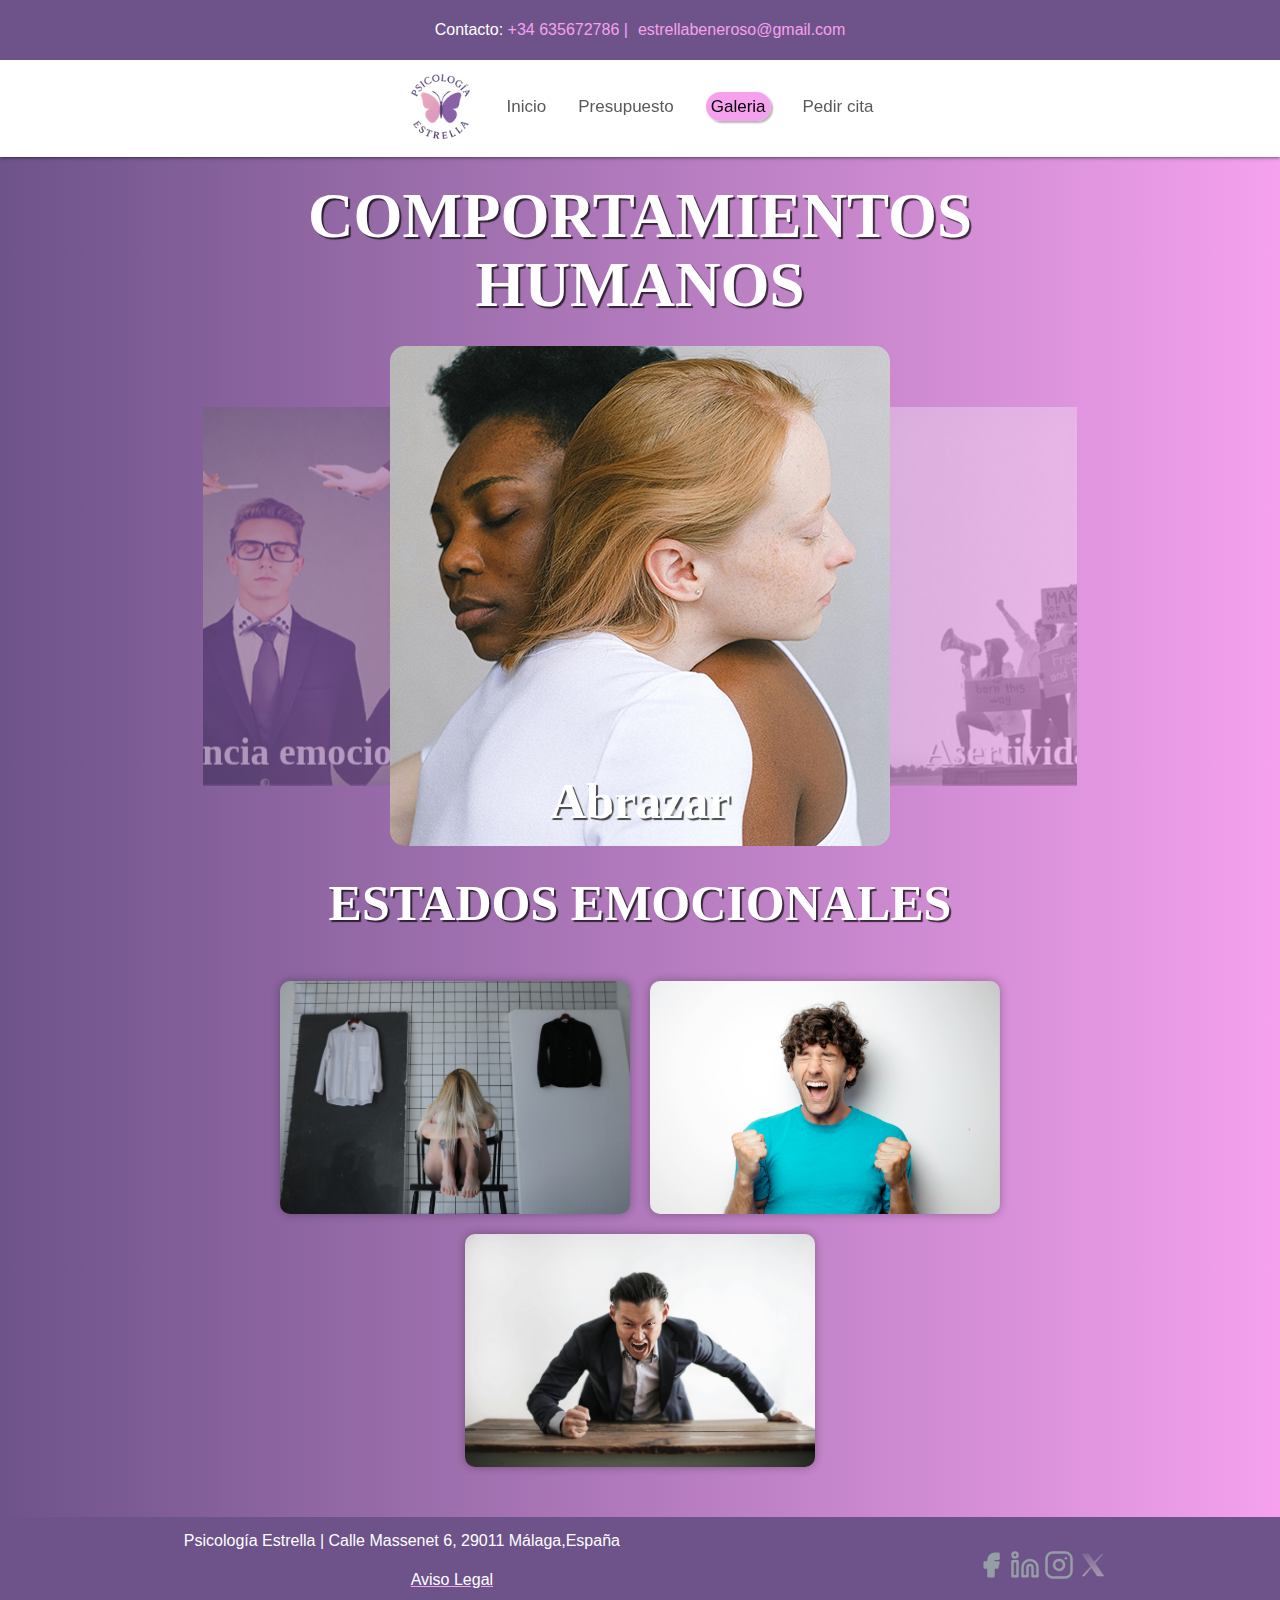
<file: views/galeria.html>
<!DOCTYPE html>
<html lang="es">

<head>
    <meta charset="UTF-8">
    <meta name="viewport" content="width=device-width, initial-scale=1.0">
    <!--Materialize Framework-->
    <link rel="stylesheet" href="https://cdnjs.cloudflare.com/ajax/libs/materialize/1.0.0/css/materialize.min.css">

    <link rel="stylesheet" href="../css/galeria.css">
    <title>PSICOLOGÍA|ESTRELLA</title>

</head>

<body>
    <!--CONTENEDOR PRINCIPAL-->
    <div class="contenedor-principal">

        <!--HEADER-->
        <header>

            <a class="chat" href="https://api.whatsapp.com/send?phone=34635672786"><span
                    class="contacto">Contacto:</span>
                +34 635672786 | </a>
            <a class="email" href="https://workspace.google.com/intl/es/gmail/"> estrellabeneroso@gmail.com </a>


        </header>

        <!--NAV-->
        <nav>
            <a href="./views/contacto.html"> <img src="../assets/images/LOGO.png"  width="100" height="100" alt="un logo de una mariposa con las alas en color
         rosa y purpura con el nombre de la we rodenadola."></a>
            <ul>
                <li><a href="../index.html" id="inicio">Inicio</a></li>
                <li><a href="../views/presupuesto.html">Presupuesto</a></li>
                <li><a href="#"><mark class="marcado">Galeria </mark></a></li>
                <li><a href="contacto.html">Pedir cita</a></li>
            </ul>

        </nav>



        <main>

            <!--GALERIA CAROUSEL-->
            <div class="container">
                <div class="row">
                    <div class="col s12 ">
                        <h1 class="comportamiento">COMPORTAMIENTOS HUMANOS</h1>


                        <div class="carousel ">
                            <div class="carousel-item">
                                <!-- <h2 class="subtitulo"></h2> -->
                                <div class="lnea-division"></div>
                                <p class="nombre">Abrazar</p>
                                <img src="../assets/imagesGallery/ABRAZOS.jpg" alt="dos personas abranzandose">

                            </div>

                            <div class="carousel-item">
                                <!-- <h2 class="subtitulo"></h2> -->
                                <div class="lnea-division"></div>
                                <p class="nombre">Asertividad</p>
                                <img src="../assets/imagesGallery/ASERTIVIDAD.jpg" alt="tres personas manisfestandose">

                            </div>

                            <div class="carousel-item">
                                <!-- <h2 class="subtitulo"></h2> -->
                                <div class="lnea-division"></div>
                                <p class="nombre">Confianza en sí mismo</p>
                                <img src="../assets/imagesGallery/CONFIANZA EN SI MISMO.jpg"
                                    alt="tres personas conversando">

                            </div>
                            <div class="carousel-item">
                                <!-- <h2 class="subtitulo"></h2> -->
                                <div class="lnea-division"></div>
                                <p class="nombre">Fobia social</p>
                                <img src="../assets/imagesGallery/FOBIA%20SOCIAL.jpg"
                                    alt="una chica encerrada en una caja de carton">

                            </div>
                            <div class="carousel-item">
                                <!-- <h2 class="subtitulo"></h2> -->
                                <div class="lnea-division"></div>
                                <p class="nombre">Inteligencia emocional</p>
                                <img src="../assets/imagesGallery/INTELIGENCIA%20EMOCIONAL.jpg"
                                    alt="un hombre concentrado ">

                            </div>
                        </div>



                    </div>

                </div>
                <!--GALERIA LIGHTBOX-->
                <h2 class="estados">ESTADOS EMOCIONALES</h2>

                <div class="lightbox">


                    <img class="materialboxed responsive-img" width="350"
                        src="../assets/imagesGallery/ANSIEDAD.jpg" data-caption="ANSIEDAD" alt="Imagen de ansiedad">


                    <img class="materialboxed responsive-img" width="350"
                        src="../assets/imagesGallery/EUFORIA.jpg" data-caption="EUFORIA" alt="Imagen de euforia">


                    <img class="materialboxed responsive-img" width="350" src="../assets/imagesGallery/IRA.jpg"
                        data-caption="IRA" alt="Imagen de ira">
                </div>
            </div>
        </main>


        <!--FOOTER-->

        <footer>

            <div class="footer-text">
                <div class="footer-empresa">
                    <p>Psicología Estrella |<a href="./views/contacto.html" class="footer-direccion"> Calle Massenet 6,
                            29011 Málaga,España</a> </p>
                </div>

                <div class="footer-legal">
                    <a href="https://www.aepd.es/politica-de-privacidad-y-aviso-legal" class="aviso-legal">Aviso
                        Legal</a>
                </div>
            </div>



            <div class="footer-icons">
                <a href="https://www.facebook.com/?locale=es_ES" target="_blank"><img
                        src="../assets/images/facebook.svg" alt="Facebook" width="30" height="30"></a>

                <a href="https://es.linkedin.com/?mcid=6968657504633266178&src=go-pa&trk=sem-ga_campid.18146679037_asid.140850334975_crid.694860685343_kw.linkedin_d.c_tid.kwd-148086543_n.g_mt.e_geo.9216502&cid=&gad_source=1&gad_campaignid=18146679037&gbraid=0AAAAAojDCNTjXFDWOkwhlakJ9Bjc2Jz-f&gclid=CjwKCAjwuIbBBhBvEiwAsNypvdPIJpZUo9GDbScF1e9tcdix1T1LxWEOzpyJX5btAWCPThKhwJfAURoC96UQAvD_BwE&gclsrc=aw.ds"
                    target="_blank"><img src="../assets/images/linkedin.svg" alt="linkedin" width="30" height="30"></a>

                <a href="https://www.instagram.com/estrella_psicologia/" target="_blank"><img
                        src="../assets/images/instagram.svg" alt="instagram" width="30" height="30"></a>

                <a href="https://x.com/?lang=es" target="_blank"><img src="../assets/images/icons8-x.svg "
                        alt="X antiguo twitter" width="30" height="30"></a>
            </div>


        </footer>
    </div>
    <script src="https://cdnjs.cloudflare.com/ajax/libs/materialize/1.0.0/js/materialize.min.js"></script>
    <script src="../Js/galeria.js"></script>


</body>

</html>
</file>
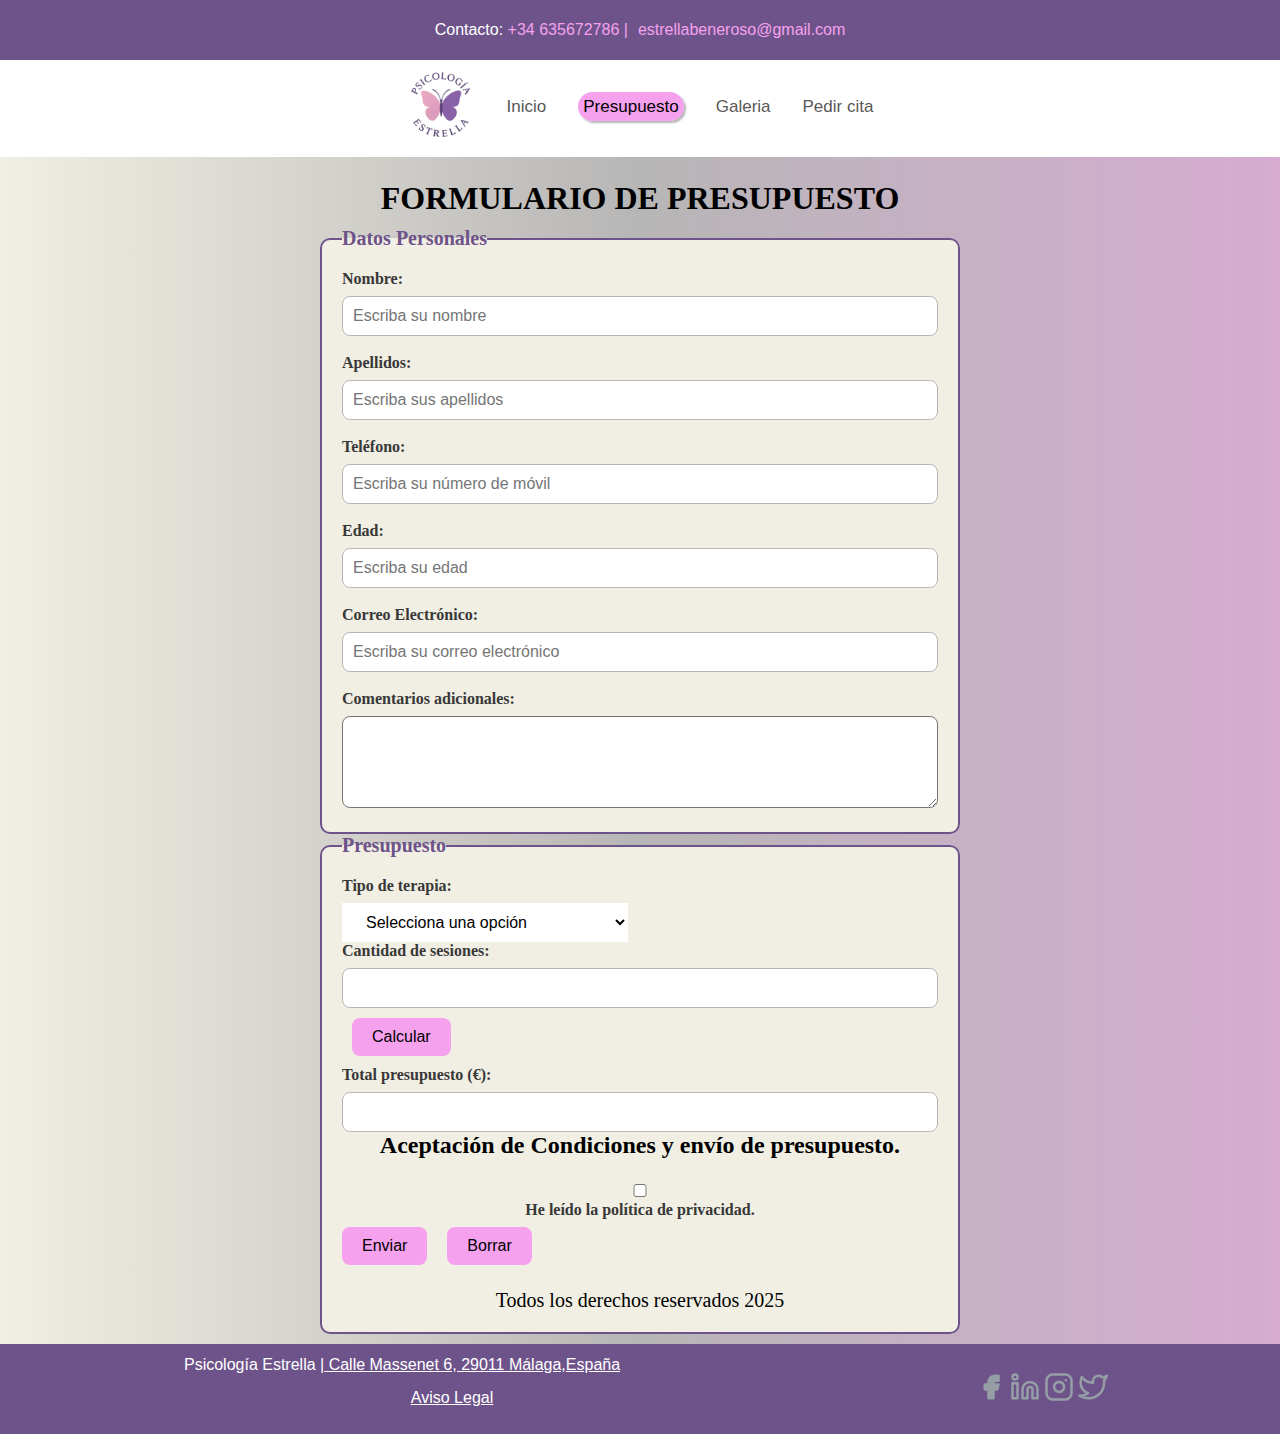
<file: views/presupuesto.html>
<!DOCTYPE html>
<html lang="es">

<head>
    <meta charset="UTF-8">
    <meta name="viewport" content="width=device-width, initial-scale=1.0">

    <link rel="stylesheet" href="../css/presupuesto.css">
    <title>Presupuesto</title>

</head>

<body>
    <!--CONTENEDOR PRINCIPAL-->
    <div class="contenedor-principal">
        <!--HEADER-->
        <header>

            <a class="chat" href="https://api.whatsapp.com/send?phone=34635672786"><span
                    class="contacto">Contacto:</span>
                +34 635672786 | </a>
            <a class="email" href="https://workspace.google.com/intl/es/gmail/"> estrellabeneroso@gmail.com </a>


        </header>

        <!--NAV-->
        <nav>
            <a href="./contacto.html"> <img src="../assets/images/LOGO.png" width="100" height="100" alt="un logo de una mariposa con las alas en color
         rosa y purpura con el nombre de la we rodenadola."></a>
            <ul>
                <li><a href="../index.html">Inicio</a></li>
                <li><a href="#"><mark class="marcado">Presupuesto</mark></a></li>
                <li><a href="../views/galeria.html">Galeria</a></li>
                <li><a href="../views/contacto.html">Pedir cita</a></li>
            </ul>

        </nav>

        <main>
            <!--DATOS PERSONALES-->
            <h1 class="form-text">FORMULARIO DE PRESUPUESTO</h1>

 <form id="formulario" name="formulario" class="form-container" action="procesar.php">

                <!-- DATOS PERSONALES -->
                <fieldset >
                    <legend class="text-datos">Datos Personales</legend>

                    <div>
                        <label for="nombre">Nombre:</label>
                        <input type="text" id="nombre" name="nombre" placeholder="Escriba su nombre" required>
                        <small>*Este campo es obligatorio.</small>
                    </div>

                    <div>
                        <label for="apellidos">Apellidos:</label>
                        <input type="text" id="apellidos" name="apellidos" placeholder="Escriba sus apellidos">
                        <small>*Este campo es obligatorio.</small>
                    </div>

                    <div>
                        <label for="telefono">Teléfono:</label>
                        <input type="tel" id="telefono" name="telefono" placeholder="Escriba su número de móvil">
                        <small>*Este campo es obligatorio.</small>
                    </div>

                    <div>
                        <label for="edad">Edad:</label>
                        <input type="number" id="edad" name="edad" placeholder="Escriba su edad">
                        <small>*Este campo es obligatorio.</small>
                    </div>

                    <div>
                        <label for="correo">Correo Electrónico:</label>
                        <input type="email" id="correo" name="correo" placeholder="Escriba su correo electrónico">
                        <small>*Este campo es obligatorio.</small>
                    </div>

                    <div>
                        <label for="comentarios">Comentarios adicionales:</label>
                        <textarea id="comentarios" class="text-adicional" name="comentarios" rows="6"></textarea>
                        
                    </div>
                </fieldset>

                <!-- PRESUPUESTO -->
                <fieldset class="datos-presupuesto">
    <legend >Presupuesto</legend>

    <div>
        <label for="tipo-terapia">Tipo de terapia:</label>
        <select id="tipo-terapia" class="tipo-terapia" name="tipo-terapia" required>
            <option value="">Selecciona una opción</option>
            <option value="psicologica">Terapia psicológica</option>
            <option value="online">Terapia online</option>
            <option value="mayores">Terapia para personas mayores</option>
        </select>
    </div>

    <div>
        <label for="sesiones">Cantidad de sesiones:</label>
        <input type="number" id="sesiones" class="sesiones" name="sesiones" min="1" required>
    </div>

    <div>
        <button class="calcular" id="calcular">Calcular</button>
    </div>

    <div>
        <label for="resultado">Total presupuesto (€):</label>
        <input type="text" id="resultado" name="resultado" readonly required>
    </div>

    <h2 class="aceptacion">Aceptación de Condiciones y envío de presupuesto.</h2>
    <div class="text-aceptacion">
        <input type="checkbox" class="check-privacidad" id="privacidad" name="privacidad" required>
        <label for="privacidad" class="privacidad">
            He leído la política de privacidad.
            
        </label>
    </div>

    <div>
        <button type="submit" id="enviar" value="Enviar">Enviar</button>
        <button type="reset" id="borrar" value="borrar">Borrar</button>
    </div>

    <p class="derechos">Todos los derechos reservados 2025</p>
</fieldset>


            </form>
           
        </main>
        <!--FOOTER-->
        <footer>

            <div class="footer-text">
                <div class="footer-empresa">
                    <p>Psicología Estrella |<a href="./views/contacto.html" class="footer-direccion"> Calle Massenet 6,
                            29011 Málaga,España</a> </p>
                </div>

                <div class="footer-legal">
                    <a href="https://www.aepd.es/politica-de-privacidad-y-aviso-legal" class="aviso-legal" target="_blank">Aviso
                        Legal</a>
                </div>
            </div>



            <div class="footer-icons">
                <a href="https://www.facebook.com/?locale=es_ES" target="_blank"><img
                        src="../assets/images/facebook.svg" alt="Facebook" width="30" height="30"></a>

                <a href="https://es.linkedin.com/?mcid=6968657504633266178&src=go-pa&trk=sem-ga_campid.18146679037_asid.140850334975_crid.694860685343_kw.linkedin_d.c_tid.kwd-148086543_n.g_mt.e_geo.9216502&cid=&gad_source=1&gad_campaignid=18146679037&gbraid=0AAAAAojDCNTjXFDWOkwhlakJ9Bjc2Jz-f&gclid=CjwKCAjwuIbBBhBvEiwAsNypvdPIJpZUo9GDbScF1e9tcdix1T1LxWEOzpyJX5btAWCPThKhwJfAURoC96UQAvD_BwE&gclsrc=aw.ds"
                    target="_blank"><img src="../assets/images/linkedin.svg" alt="linkedin" width="30" height="30"></a>

                <a href="https://www.instagram.com/estrella_psicologia/" target="_blank"><img
                        src="../assets/images/instagram.svg" alt="instagram" width="30" height="30"></a>

                <a href="https://x.com/?lang=es" target="_blank"><img src="../assets/images/twitter.svg"
                        alt="X antiguo twitter" width="30" height="30"></a>
            </div>


        </footer>
        <script src="../Js/presupuesto.js"></script>
    </div>
</body>

</html>
</file>
<file: css/galeria.css>
/*FONTS*/

@font-face {
  font-family: BasiliaR;
  src: url(../assets/fonts/BasiliaT-Regu.otf);

}

@font-face {
  font-family: Chantelli_Antiqua;
  src: url(../assets/fonts/Chantelli_Antiqua.ttf);
}


/*COLORS*/

:root {
  --pink: #f5a1ee;
  --purple: #6E538A;
  --off-white: #f1efe3;
  --white: #FFFFFF;
  --dark-grey: #383838;
  --black: #000000;
  --violeta: #8a2be2;
  --light-grey: #b7b6b6;
  --medium-grey: #5a5858;
  --light-blue: rgba(90, 171, 224, 0.877);
}


/*RESET*/


* {
  padding: 0;
  margin: 0;
  box-sizing: border-box;
}

body {
  min-height: 100vh;
  background:  var(--violeta);
background: linear-gradient(90deg, rgba(138, 43, 226, 1) 0%, rgba(110, 83, 138, 1) 0%, rgba(245, 161, 238, 1) 100%);

 

}

/*CONTENEDOR-PRINCIPAL*/

.contenedor-principal {
  display: grid;
  grid-template-areas:
    'header header'
    'nav nav'
    'main main'
    'footer footer';
  grid-template-columns: 1fr ;
  grid-template-rows: 50px 90px 1fr auto;
  min-height: 100vh;
  
}

/*HEADER*/
header {
  grid-area: header;
  background-color: var(--purple);
  position: fixed;
  width: 100%;
  font-size: 16px;
  z-index: 3;
  height: 60px;
  display: flex;
  justify-content: center;
  align-items: center;
  gap: 10px;
  font-family: Verdana, Geneva, Tahoma, sans-serif;

}

.email,
.chat {
  color: var(--pink);

}

.contacto {
  color: var(--white);
}

/*NAV*/

nav {
  grid-area: nav;
  background-color: var(--white);
  z-index: 2;
  position: fixed;
  width: 100%;
  margin-top: 57px;
  display: flex;
  justify-content: center;
  height: 100px;

  
  


}

nav ul {
  display: flex;
  margin: 0;
  padding: 0;
  justify-content: center;
  align-items: center;


}

nav ul li {

  display: flex;
  margin: 0;
  padding: 0;
  justify-content: center;
  align-items: center;
  list-style: none;


}

nav ul li a {
  text-decoration: none;
  
  padding: 8px 16px;
  list-style: none;
  font-size: 17px;
  font-family: Verdana, Geneva, Tahoma, sans-serif;
  color: var(--medium-grey);
}

a:hover {
  color: var(--pink);
  text-decoration: none;
}


.marcado {
  background-color: var(--pink);
  padding: 5px;
  border-radius: 15px;
  box-shadow: 2px 2px 2px var(--light-grey);
}




/*MAIN*/


main {
  grid-area: main;
  display: grid;
  grid-template-columns: 1fr;
  grid-template-rows: 1fr auto;
  

}


/*CAROUSEL*/

.carousel{
    text-align: center;
    min-height: 500px;
}
.carousel .carousel-item{
    display: flex;
    flex-direction: column;
    justify-content: end;
    align-items: center;
    user-select: none;
    width: 500px;
    height:500px ;
    
}
.carousel .carousel-item img{
    width: 100%;
    height: 100%;
    object-fit: cover;
    position: absolute;
    top: 0;
    left: 0;
    z-index: -1;
    border-radius: 15px;
}
.carousel .carousel-item .abrazos{
    display: flex;
    flex-direction: column;
    justify-content: center;
    align-items: center;
    font-size: 20px;
    color: #fff;
    text-align: center;
}
.carousel .carousel-item .titulo{
    font-size: 40px;
    font-family: 'Dancing Script', cursive;
    margin-bottom: 40px;
    color: #fff;
}
 .subtitulo{
    margin: 0;
    color: #000;
    display: inline;
    font-size: 50px;
    font-weight: 500;
    text-transform: uppercase;
}

.comportamiento{
    text-align: center;
    color: white;
    font-family: 'dancing script', cursive;
     font-weight: 600;
    
     text-shadow: 2px 2px 1px rgba(0,0,0,0.7);
}
.titulo {
    font-size: 40px;
    font-family: 'basiliaR';
    margin-bottom: 40px;
    color:var(--white);
}


.subtitulo {
    margin: 0;
    color: #000;
    display: inline;
    font-size: 50px;
    font-weight: 500;
    text-transform: uppercase;
}

.nombre { 
    color:var(--white);
    margin: 7px 0;
    font-size: 50px;
    font-weight: 600;
    text-shadow: 2px 2px 1px rgba(0,0,0,0.7);
    font-family: 'Dancing Script', cursive;
    margin-top: 0;
}

.linea-division {
    width: 80%;
    height: 2px;
    background-color: #36221c;
}
.estados{
  text-align: center;
  margin-top: 30px;
  margin-bottom: 30px;
  color: var(--white);
  font-size: 50px;
  font-weight: 600;
  text-shadow: 2px 2px 1px rgba(0,0,0,0.7);
  font-family: 'Dancing Script', cursive;
}

.lightbox{
  display: flex;
  flex-wrap: wrap;
  justify-content: center;
  align-items: center;
  gap: 20px;
  margin: 50px;
 

}
.materialboxed{
  border-radius: 10px;
  box-shadow: 0 0 10px rgba(0,0,0,0.3);
  transition: all 0.3s ease-in-out;
  

}






/*FOOTER*/

footer {
  grid-area: footer;
  background-color: var(--purple);
  height: auto;
  display: flex;
  justify-content: space-around;
  align-items: center;
 
}

.footer-text{
  
  display: flex;
  flex-direction: column;
  justify-items: center;
  align-items: center;
  font-size: 16px;
  font-family: Verdana, Geneva, Tahoma, sans-serif;
  padding: 12px;


  

}

.footer-legal{
  color:var(--white);
  text-decoration: underline;
  padding: 15px;
 
 
  
}
.footer-empresa{
  color: var(--white);
  cursor: pointer;
}

.footer-legal,.footer-empresa :hover {
      color:var(--pink);
     
    }
    .aviso-legal{
      color: var(--white);
       margin-left: 100px;
 
    }
  .footer-direccion{
    color: var(--white);
    text-align: center;
  }
</file>
<file: css/presupuesto.css>
/*FONTS*/

@font-face {
  font-family: BasiliaR;
  src: url(../assets/fonts/BasiliaT-Regu.otf);

}

@font-face {
  font-family: Chantelli_Antiqua;
  src: url(../assets/fonts/Chantelli_Antiqua.ttf);
}


/*COLORS*/

:root {
  --pink: #f5a1ee;
  --purple: #6E538A;
  --off-white: #f1efe3;
  --white: #FFFFFF;
  --dark-grey: #383838;
  --black: #000000;
  --violeta: #8a2be2;
  --light-grey: #b7b6b6;
  --medium-grey: #5a5858;
  --light-blue: rgba(90, 171, 224, 0.877);
  --light-green: rgb(73, 247, 73);
}


/*RESET*/


* {
  padding: 0;
  margin: 0;
  box-sizing: border-box;
}

body {
  min-height: 100vh;
  background: linear-gradient(90deg, rgba(241, 239, 227, 1) 0%, rgba(183, 182, 182, 1) 50%, #f5a1ee 150%);
}

/*CONTENEDOR-PRINCIPAL*/
.contenedor-principal {
  display: grid;
  grid-template-areas:
    'header header'
    'nav nav'
    'main main'
    'footer footer';
  grid-template-columns: 1fr 1fr;
  grid-template-rows: 50px 90px 1fr auto;
  min-height: 100vh;

}

/*HEADER*/

header {
  grid-area: header;
  background-color: var(--purple);
  position: fixed;
  width: 100%;
  font-size: 16px;
  z-index: 3;
  height: 60px;
  display: flex;
  justify-content: center;
  align-items: center;
  gap: 10px;
  font-family: Verdana, Geneva, Tahoma, sans-serif;

}

.email,
.chat {
  color: var(--pink);
  text-decoration: none;

}

.contacto {
  color: var(--white);
  text-decoration: none;

}


/*NAV*/
nav {
  grid-area: nav;
  background-color: var(--white);
  z-index: 2;
  position: fixed;
  width: 100%;
  margin-top: 57px;
  display: flex;
  justify-content: center;
  align-items: center;
  height: 100px;



}

nav ul {
  display: flex;
  margin: 0;
  padding: 0;
  justify-content: center;
  align-items: center;


}

nav ul li {

  display: flex;
  margin: 0;
  padding: 0;
  justify-content: center;
  align-items: center;
  list-style: none;

}

nav ul li a {
  text-decoration: none;
  padding: 8px 16px;
  list-style: none;
  font-size: 17px;
  font-family: Verdana, Geneva, Tahoma, sans-serif;
  color: var(--medium-grey);
}

a:hover {
  color: var(--pink);
  text-decoration: none;
}


.marcado {
  background-color: var(--pink);
  padding: 5px;
  border-radius: 15px;
  box-shadow: 2px 2px 2px var(--light-grey);


}



main {
  grid-area: main;
  display: grid;
  grid-template-columns: 1fr;
  grid-template-rows: 1fr;
  padding: 10px;
}

h1 {
  text-align: center;
  margin-top: 20px;
  padding: 10px;





}

/*FORMULARIO*/

.form-container {
  display: flex;
  flex-direction: column;

}

fieldset {
  border: 2px solid var(--purple);
  padding: 20px;
  border-radius: 10px;
  background-color: var(--off-white);
  max-width: 640px;
  margin: 0 auto;
  width: 100%
}

legend {
  font-size: 20px;
  font-weight: bold;
  color: var(--purple);

}

label {
  display: block;
  font-weight: 600;
  margin-bottom: 8px;
  color: var(--dark-grey);

}

.tipo-terapia {
  padding: 10px 20px;
  font-size: 16px;
  border: none;
  cursor: pointer;
  background-color: var(--white);
}

.text-adicional {
  width: 100%;
  border-radius: 8px;
}


button {
  padding: 10px 20px;
  font-size: 16px;
  margin-right: 16px;
  border: none;
  border-radius: 8px;
  cursor: pointer;
  transition: background-color 0.3s ease;
  background-color: var(--pink);
}


.calcular {
  margin: 10px 10px;
}

button:hover,
.calcular:hover {
  background-color: var(--violeta);
  color: var(--white);
}

input {
  width: 100%;
  padding: 10px;
  border: 1px solid var(--light-grey);
  border-radius: 8px;
  font-size: 16px;
  background-color: var(--white);

}





/* CHECKBOX */
.text-aceptacion {
  font-size: 16px;
  color: var(--dark-grey);
  margin-top: 24px;
  text-align: center;
}

.aceptacion {
  text-align: center;
}








/* DERECHOS */
.derechos {
  font-size: 20px;
  color: var(--black);
  margin-top: 24px;
  text-align: center;
}

/*ESTILOS PARA MENSAJES DEL FORMULARIO*/

small {

  border-radius: .5rem;
  background-color: #e74d3c;
  padding: 4px;
  color: #fff;
  bottom: 0px;
  left: 0px;

  visibility: hidden;
}

.form-control.success input {
  border-color: var(--light-green)
}

.form-control.error input {
  border-color: var(--violeta)
}

/* visibilizar el mensaje */

.form-control.error small {
  visibility: visible;
}



/*FOOTER*/

footer {
  grid-area: footer;
  background-color: var(--purple);
  height: auto;
  display: flex;
  justify-content: space-around;
  align-items: center;
 
}

.footer-text{
  
  display: flex;
  flex-direction: column;
  justify-items: center;
  align-items: center;
  font-size: 16px;
  font-family: Verdana, Geneva, Tahoma, sans-serif;
  padding: 12px;


  

}

.footer-legal{
  color:var(--white);
  text-decoration: underline;
  padding: 15px;
 
 
  
}
.footer-empresa{
  color: var(--white);
  cursor: pointer;
}

.footer-legal,.footer-empresa :hover {
      color:var(--pink);
     
    }
    .aviso-legal{
      color: var(--white);
       margin-left: 100px;
 
    }
  .footer-direccion{
    color: var(--white);
    text-align: center;
  }
</file>
